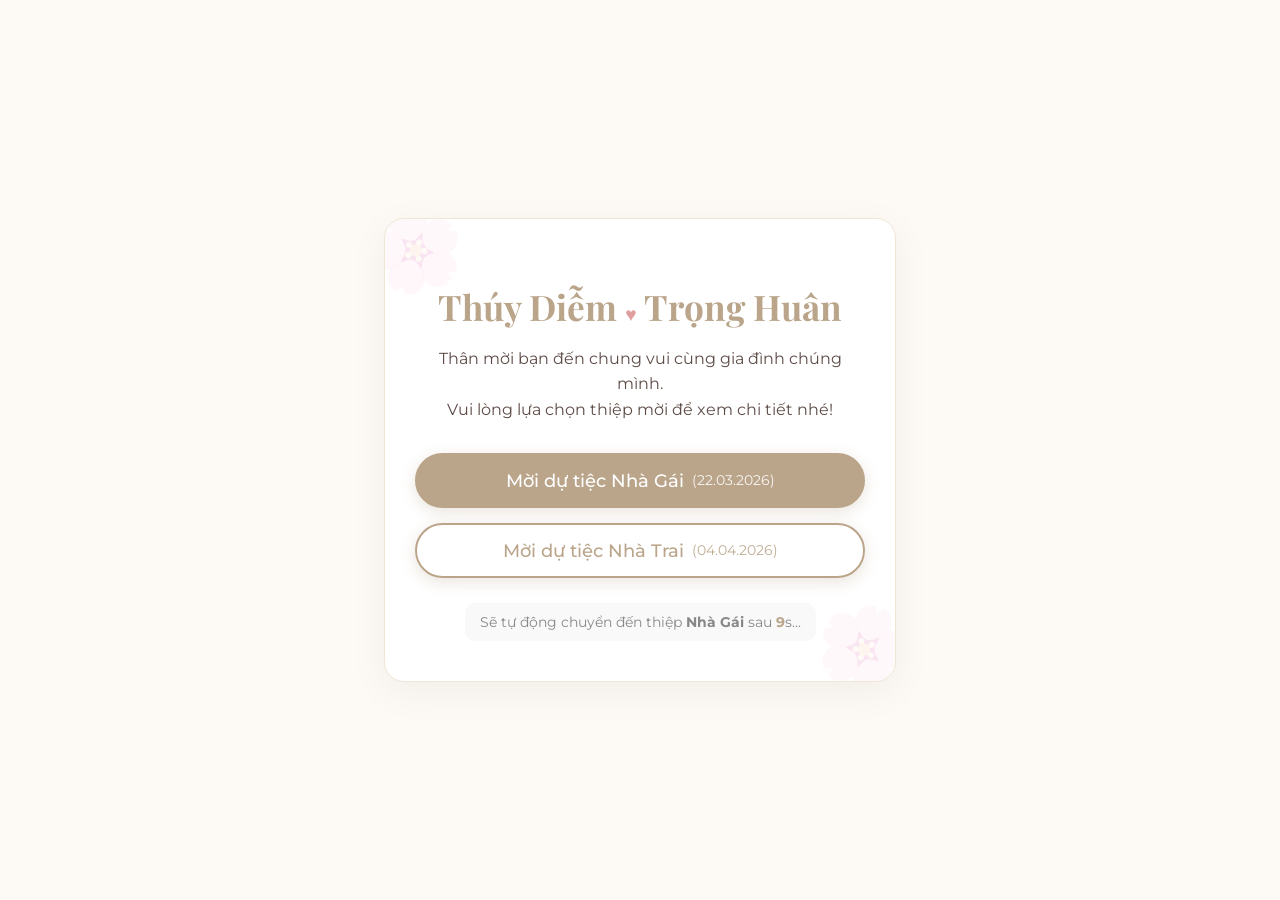
<file: index.html>
<!DOCTYPE html>
<html lang="vi">
<head>
    <meta charset="UTF-8">
    <meta name="viewport" content="width=device-width, initial-scale=1.0">
    <title>Thiệp Cưới | Thúy Diễm 💕 Trọng Huân</title>
    <meta name="description" content="Sự hiện diện của quý vị là niềm vinh hạnh lớn nhất của gia đình chúng tôi!" />
    <meta property="og:title" content="Save The Date | Đám cưới Thúy Diễm ❤️ Trọng Huân" />
    <meta property="og:description" content="Trân trọng kính mời quý vị đến dự tiệc chung vui cùng gia đình chúng tôi. Bấm vào đây để xem chi tiết thiệp cưới và gửi lời chúc nhé 💌" />
    <meta property="og:url" content="https://thiepcuoi-thuydiem-tronghuan.vercel.app">
    <meta property="og:type" content="website">
    <meta property="og:image" content="https://bikhado.github.io/thuydiem-tronghuan/images/f68e05b9-48ee-4b3a-95a3-e9efea5cbecd.jpg">
    <meta property="og:image:alt" content="Hình cưới Thúy Diễm và Trọng Huân">
    <meta property="og:image:width" content="1200">
    <meta property="og:image:height" content="630">
    <meta property="og:site_name" content="Kỷ Niệm Ngày Cưới - Thúy Diễm & Trọng Huân" />
    <link href="https://fonts.googleapis.com/css2?family=Playfair+Display:ital,wght@0,400;0,700;1,400&family=Montserrat:wght@300;400;500;600&display=swap" rel="stylesheet">
    <style>
        body {
            margin: 0;
            padding: 0;
            font-family: 'Montserrat', sans-serif;
            background-color: #fdfaf6;
            color: #5d4b46;
            display: flex;
            align-items: center;
            justify-content: center;
            min-height: 100vh;
            text-align: center;
        }

        .container {
            background-color: #ffffff;
            padding: 40px 30px;
            border-radius: 20px;
            box-shadow: 0 10px 40px rgba(0, 0, 0, 0.05);
            max-width: 90%;
            width: 450px;
            border: 1px solid #f0e6d6;
            position: relative;
            overflow: hidden;
        }

        .container::before {
            content: '🌸';
            position: absolute;
            top: -20px;
            left: -20px;
            font-size: 80px;
            opacity: 0.1;
            transform: rotate(-15deg);
        }

        .container::after {
            content: '🌸';
            position: absolute;
            bottom: -20px;
            right: -20px;
            font-size: 80px;
            opacity: 0.1;
            transform: rotate(165deg);
        }

        h1 {
            font-family: 'Playfair Display', serif;
            font-size: 2.2rem;
            color: #baa58a;
            margin-bottom: 10px;
        }

        p {
            font-size: 1rem;
            line-height: 1.6;
            margin-bottom: 30px;
        }

        .btn-group {
            display: flex;
            flex-direction: column;
            gap: 15px;
            margin-bottom: 25px;
        }

        .btn {
            display: flex;
            align-items: center;
            justify-content: center;
            background-color: #baa58a;
            color: #fff;
            text-decoration: none;
            padding: 15px 20px;
            border-radius: 50px;
            font-size: 1.1rem;
            font-weight: 500;
            transition: all 0.3s ease;
            box-shadow: 0 4px 15px rgba(186, 165, 138, 0.3);
            border: 2px solid #baa58a;
        }

        .btn:hover {
            background-color: #fff;
            color: #baa58a;
            transform: translateY(-2px);
        }

        .btn span.date {
            font-size: 0.85rem;
            opacity: 0.9;
            margin-left: 8px;
            font-weight: 400;
        }

        .btn.btn-outline {
            background-color: transparent;
            color: #baa58a;
        }

        .btn.btn-outline:hover {
            background-color: #baa58a;
            color: #fff;
        }

        .timer {
            font-size: 0.9rem;
            color: #888;
            background-color: #f9f9f9;
            padding: 10px 15px;
            border-radius: 10px;
            display: inline-block;
        }

        .heart {
            color: #df9e9e;
            font-size: 1.2rem;
            animation: beat 1s infinite alternate;
        }

        @keyframes beat {
            to { transform: scale(1.2); }
        }
    </style>
</head>
<body>

    <div class="container">
        <h1>Thúy Diễm <span class="heart">♥</span> Trọng Huân</h1>
        <p>Thân mời bạn đến chung vui cùng gia đình chúng mình.<br>Vui lòng lựa chọn thiệp mời để xem chi tiết nhé!</p>

        <div class="btn-group">
            <a href="nhagai.html" class="btn">
                Mời dự tiệc Nhà Gái <span class="date">(22.03.2026)</span>
            </a>
            <a href="nhatrai.html" class="btn btn-outline">
                Mời dự tiệc Nhà Trai <span class="date">(04.04.2026)</span>
            </a>
        </div>

        <div class="timer" id="auto-redirect-msg">
            Đang tự động chuyển hướng trong <strong id="countdown-sec">10</strong>s...
        </div>
    </div>

    <script>
        // Target dates
        const dateNhaGai = new Date('2026-03-22T00:00:00').getTime();
        const dateNhaTrai = new Date('2026-04-04T00:00:00').getTime();
        const now = new Date().getTime();

        let targetUrl = 'nhagai.html'; // Default
        let targetName = 'Nhà Gái';

        if (now > dateNhaGai && now <= dateNhaTrai) {
            targetUrl = 'nhatrai.html';
            targetName = 'Nhà Trai';
        }

        let secondsLeft = 10;
        const countSpan = document.getElementById('countdown-sec');
        const msgDiv = document.getElementById('auto-redirect-msg');
        
        msgDiv.innerHTML = `Sẽ tự động chuyển đến thiệp <strong>${targetName}</strong> sau <strong border="1" style="color:#baa58a;" id="countdown-sec">${secondsLeft}</strong>s...`;

        const interval = setInterval(() => {
            secondsLeft--;
            const cspan = document.getElementById('countdown-sec');
            if (cspan) cspan.innerText = secondsLeft;

            if (secondsLeft <= 0) {
                clearInterval(interval);
                window.location.href = targetUrl;
            }
        }, 1000);
    </script>
</body>
</html>
</file>
